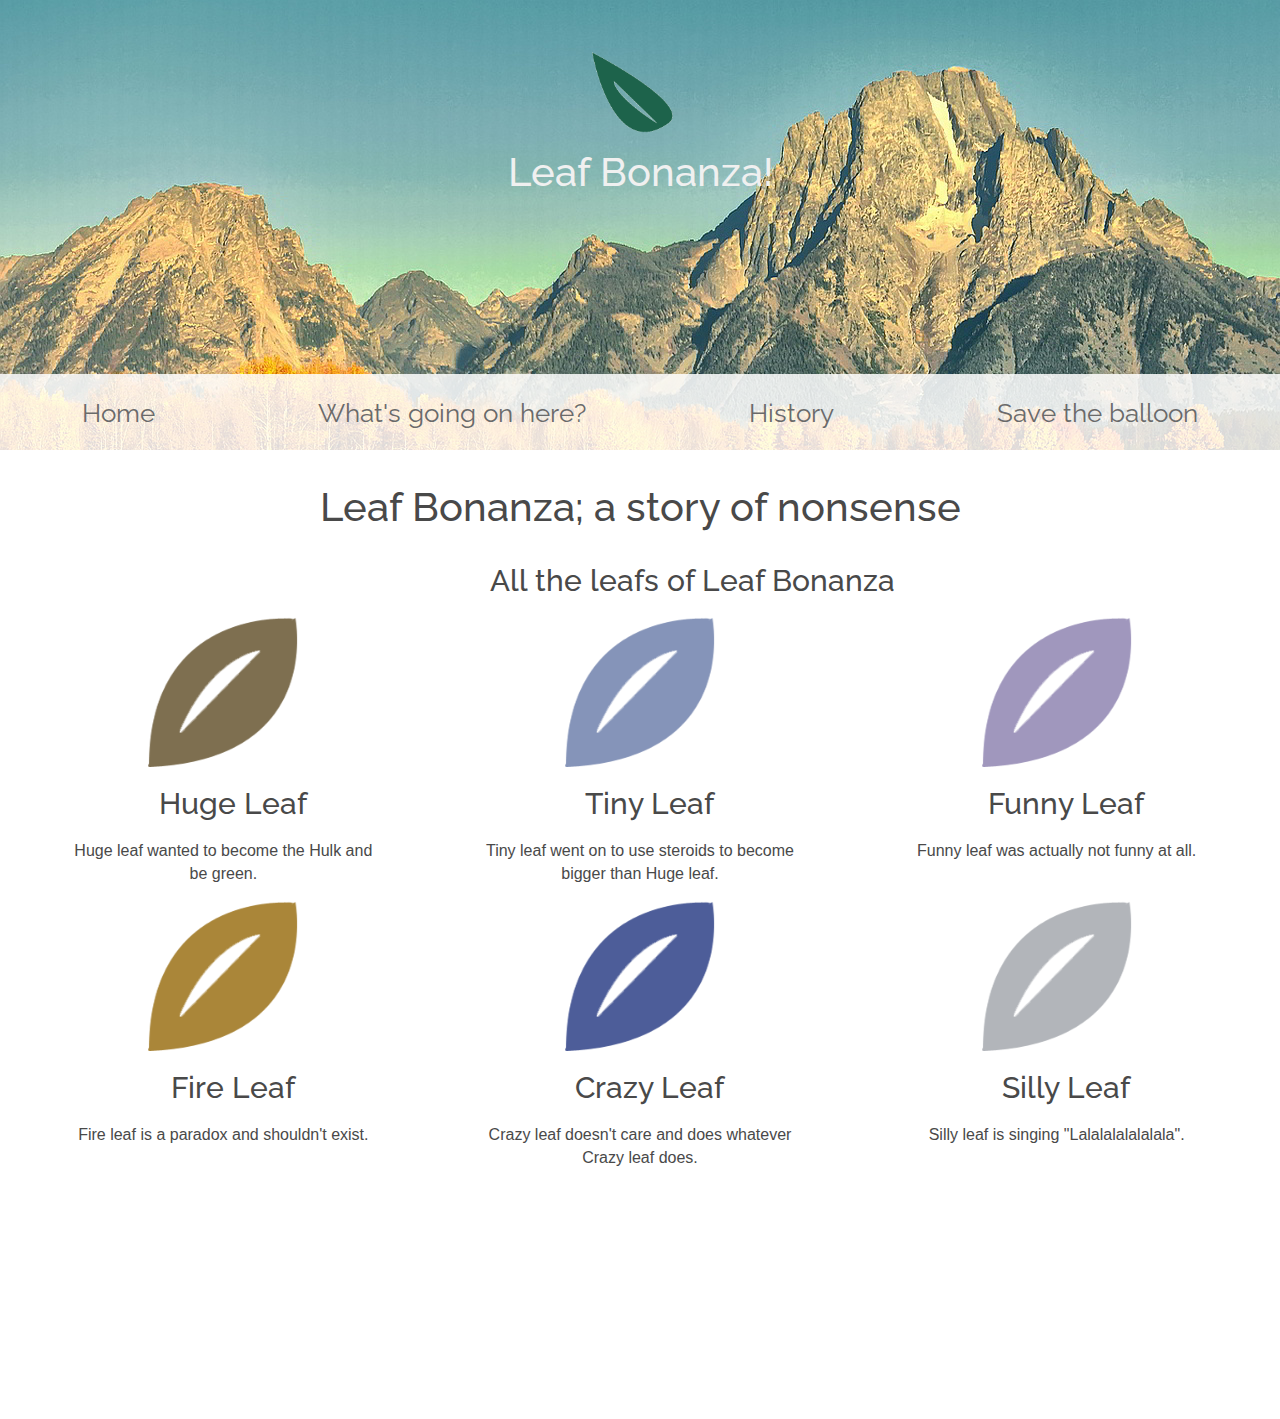
<file: index.html>
<!DOCTYPE html>
<html>

<head>
    <title>Leaf Bonanza!</title>
    <script type="text/javascript" src="https://ajax.googleapis.com/ajax/libs/jquery/3.1.1/jquery.min.js"></script>
    <link rel="stylesheet" href="https://cdnjs.cloudflare.com/ajax/libs/font-awesome/4.7.0/css/font-awesome.min.css">
    <link href="https://fonts.googleapis.com/css?family=Raleway" rel="stylesheet">
    <link rel="stylesheet" href="https://maxcdn.bootstrapcdn.com/bootstrap/3.3.7/css/bootstrap.min.css"
          integrity="sha384-BVYiiSIFeK1dGmJRAkycuHAHRg32OmUcww7on3RYdg4Va+PmSTsz/K68vbdEjh4u" crossorigin="anonymous">
    <link rel="stylesheet" type="text/css" href="main.css"/>
    <script src="script.js"></script>
</head>

<body>

<header id="header"> <!-- Here comes the banner and the mainmenu -->

    <div id="leaf-header">
        <a href="index.html">
            <div id="logo" class="element-animation"></div>
        </a>

        <div><h1>Leaf Bonanza!</h1></div>

        <!-- this is the menu -->
        <ul class="navigation">
            <li><a href="index.html">Home</a></li>
            <li><a href="what.html">What's going on here?</a></li>
            <li><a href="history.html">History</a>
            <li><a href="gamepage.html">Save the balloon</a>
                <!--                <ul>
                                    <li class="menublock object move-down"><a href="#">Ancient History</a>
                                       <!-- <ul>
                                            <li>Stone Age</li>
                                            <li>Ice Age</li>
                                        </ul>
                                    </li>
                                    <li class="menublock object move-down"><a href="#">Future History</a>
                                        <!--<ul>
                                            <li>Nothing here</li>
                                            <li>No spoilers!</li>
                                        </ul>
                                    </li>
                                </ul> -->
            </li>
        </ul>
    </div>
</header>

<div class="container-fluid" id="maincontent">

    <h1>Leaf Bonanza; a story of nonsense</h1>

    <h2 class="text-center">All the leafs of Leaf Bonanza</h2>

    <div class="col-xs-12 col-sm-6 col-md-4 col-lg-4">
        <div class="center-block" id="leaf1"></div>
        <h2 class="text-center">Huge Leaf</h2>
        <p class="text-center text justify">Huge leaf wanted to become the Hulk and be green.</p>
    </div>

    <div class="col-xs-12 col-sm-6 col-md-4 col-lg-4">
        <div class="center-block" id="leaf4"></div>
        <h2 class="text-center">Tiny Leaf</h2>
        <p class="text-center text justify">Tiny leaf went on to use steroids to become bigger than Huge leaf.</p>
    </div>

    <div class="col-xs-12 col-sm-6 col-md-4 col-lg-4">
        <div class="center-block" id="leaf3"></div>
        <h2 class="text-center">Funny Leaf</h2>
        <p class="text-center text justify">Funny leaf was actually not funny at all.</p>
    </div>

    <div class="clearfix visible-md-block visible-lg-block"></div>

    <div class="col-xs-12 col-sm-6 col-md-4 col-lg-4">
        <div class="center-block" id="leaf2"></div>
        <h2 class="text-center">Fire Leaf</h2>
        <p class="text-center text justify">Fire leaf is a paradox and shouldn't exist.</p>
    </div>

    <div class="col-xs-12 col-sm-6 col-md-4 col-lg-4">
        <div class="center-block" id="leaf6"></div>
        <h2 class="text-center">Crazy Leaf</h2>
        <p class="text-center text justify">Crazy leaf doesn't care and does whatever Crazy leaf does.</p>
    </div>

    <div class="col-xs-12 col-sm-6 col-md-4 col-lg-4">
        <div class="center-block" id="leaf5"></div>
        <h2 class="text-center">Silly Leaf</h2>
        <p class="text-center text justify">Silly leaf is singing "Lalalalalalalala".</p>
    </div>


</div> <!-- end main content div -->

<div id="footer" class="row">
    <div class="about_text col-xs-9 col-xs-offset-1 col-sm-4 col-sm-offset-0 col-md-offset-0 col-md-4 col-lg-offset-0">
        <h4>About us</h4>
        <p>About us palooza bladiebla. More text and letters go here. About the Leaf Bonanza! project. Come say "Hi!" at
            our office or get in touch through Social media.</p>
    </div> <!-- end About_text -->

    <div class="contact_map col-xs-8 col-xs-offset-0 col-sm-4 col-sm-offset-0 col-md-4 col-lg-offset-0">
        <h4>Our location on the map</h4>
        <div class="map_box">
            <iframe src="https://www.google.com/maps/embed?pb=!1m18!1m12!1m3!1d1030.4050243907873!2d5.113910999418115!3d52.10284576125705!2m3!1f0!2f0!3f0!3m2!1i1024!2i768!4f13.1!3m3!1m2!1s0x0%3A0x20f0452dad2c8d2f!2sArtificial+Industry+BV!5e0!3m2!1snl!2sus!4v1488805858746"
                    width="200" height="125" frameborder="0" style="border:0" allowfullscreen></iframe>
        </div>
    </div>
    <div class="row footer_links col-xs-8 col-xs-offset-0 col-sm-4 col-sm-offset-0 col-md-4 col-md-offset-0 col-lg-offset-0">
        <div class="row no_margin">
            <h4>Links</h4>
            <ul>
                <li><a href="index.html">Home</a></li>
                <li><a href="what.html">What's going on here?</a></li>
                <li><a href="history.html">History</a></li>
            </ul>
        </div>

        <div class="row no_margin">
            <ul class="social_buttons">
                <li><a href="https://facebook.com">
                    <i class="fa fa-facebook-square"></i>
                </a></li>
                <li><a href="https://linkedin.com">
                    <i class="fa fa-linkedin-square"></i>
                </a></li>
                <li><a href="https://twitter.com">
                    <i class="fa fa-twitter-square"></i>
                </a></li>
                <li><a href="https://instagram.com">
                    <i class="fa fa-instagram"></i>
                </a></li>
                <li><a href="https://pinterest.com">
                    <i class="fa fa-pinterest-square"></i>
                </a></li>
            </ul>
        </div>
    </div>
</div> <!-- end footer -->
<script src="https://maxcdn.bootstrapcdn.com/bootstrap/3.3.7/js/bootstrap.min.js"
        integrity="sha384-Tc5IQib027qvyjSMfHjOMaLkfuWVxZxUPnCJA7l2mCWNIpG9mGCD8wGNIcPD7Txa"
        crossorigin="anonymous"></script>
</body>
</html>
</file>
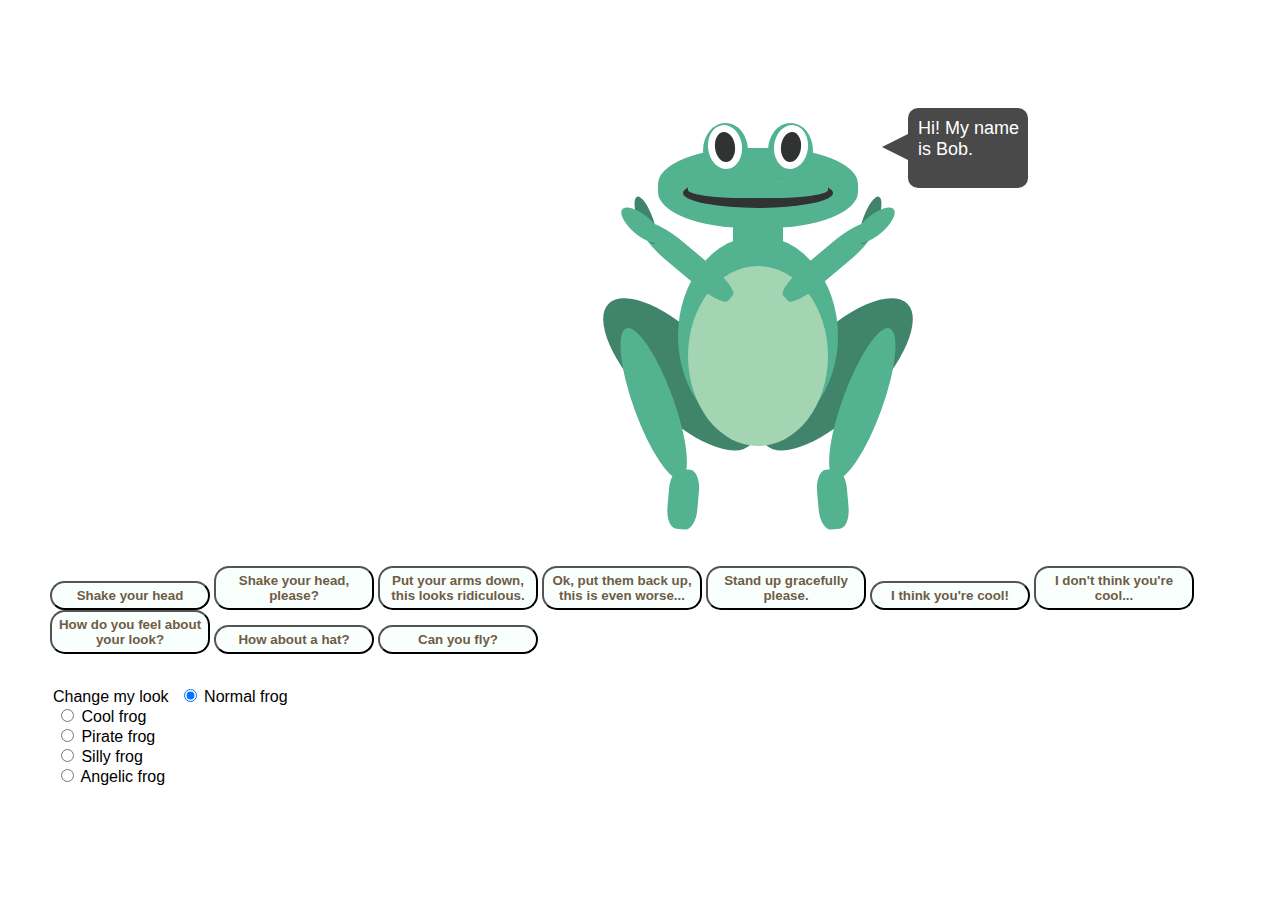
<file: frog.html>
<!DOCTYPE html>
<html lang="en">
<head>
    <meta charset="UTF-8">
    <title>Frog</title>
    <script type="text/javascript" src="https://ajax.googleapis.com/ajax/libs/jquery/3.1.1/jquery.min.js"></script>

    <link rel="stylesheet" type="text/css" href="frog.css"/>
    <link rel="stylesheet" type="text/css" href="animate.css"/>
</head>
<body>


<div class="maincontent">

    <!--Frog build below-->

    <div class="frog">
        <div class="wingspan wingspan-right">
            <div class="feather" data-id="0"></div>
        </div>
        <div class="wingspan-left flipY">
            <div class="featherleft flipY" data-id="0"></div>
        </div>
        <div id="halo" class="halo">
            <div class="halo-inside"></div>
        </div>
        <div class="tophattop">
            <div class="tophatbottom"></div>
        </div>
        <div id="head" class="frogface">
            <div class="sunglasses"></div>
            <div class="eye one">
                <div id= pupilOne class="pupil one ">
                    <div id="tearOne" class="tear"></div>
                </div>
            </div>
            <div class="eye two">
                <div id= pupilTwo class="pupil two">
                    <div id="tearTwo" class="tear"></div>
                </div>
            </div>
            <div class="frogmouth">
                <div id="mouth" class="froglip">
                    <div id="tongue" class=""></div>
                </div>
            </div>
        </div>

        <div class="frogbody body">
            <div class="frogneck"></div>
            <div class="frogtorso">
                <div class="frogbelly"></div>
            </div>

            <div id="froglegOne" class="frogleg one"></div>

            <div id="invisiFroglegOne" class="invisible one">
                <div id="froglegLowOne" class="frogleglow one">
                    <div id="leftFoot" class="frogfoot one"></div>
                </div>
            </div>

            <div id="froglegTwo" class="frogleg two"></div>

            <div id="invisiFroglegTwo" class="invisible two">
                <div id="froglegLowTwo" class="frogleglow two">
                    <div id="rightFoot" class="frogfoot two"></div>
                </div>
            </div>

            <div id="frogarmOne" class="frogarm one">
                <div class="froghand one"></div>
                <div class="froghand oneb"></div>
            </div>
            <div id="frogarmTwo" class="frogarm two">
                <div class="froghand two"></div>
                <div class="froghand twob"></div>
            </div>
        </div>
    </div>

</div>

<!-- Frog controls below-->

<div id="controls">
    <ul class="buttons">
        <li>
            <button id="no" class="buttoncontrol">Shake your head</button>
        </li>
        <li>
            <button id="shakeplease" class="buttoncontrol">Shake your head, please?</button>
        </li>
        <li>
            <button id="armsdown" class="buttoncontrol">Put your arms down, this looks ridiculous.</button>
        </li>
        <li>
            <button id="armsup" class="buttoncontrol">Ok, put them back up, this is even worse...</button>
        </li>
        <li>
            <button id="standUp" class="buttoncontrol">Stand up gracefully please.</button>
        </li>
        <li>
            <button id="cheer" class="buttoncontrol">I think you're cool!</button>
        </li>
        <li>
            <button id="notcool" class="buttoncontrol">I don't think you're cool...</button>
        </li>
        <li>
            <button id="opinion" class="buttoncontrol">How do you feel about your look?</button>
        </li>
        <li>
            <button id="hat" class="buttoncontrol">How about a hat?</button>
        </li>
        <li>
            <button id="fly" class="buttoncontrol">Can you fly?</button>
        </li>
    </ul>

    <ul id="look">
        <li class="lookcontrol">Change my look</li>
        <li class="lookcontrol">
            <input id="normal" class="lookcontrol" checked type="radio" name="look" value="normal"> Normal frog <br>
        </li>
        <li class="lookcontrol">
            <input id="cool" class="lookcontrol" type="radio" name="look" value="cool"> Cool frog <br>
        </li>
        <li class="lookcontrol">
            <input id="pirate" class="lookcontrol" type="radio" name="look" value="pirate"> Pirate frog <br>
        </li>
        <li class="lookcontrol">
            <input id="silly" class="lookcontrol" type="radio" name="look" value="silly"> Silly frog <br>
        </li>
        <li class="lookcontrol">
            <input id="angel" class="lookcontrol" type="radio" name="look" value="angel"> Angelic frog <br>
        </li>
    </ul>
</div>


<!--Frog texts below-->

<div id=notext class="textbubble"><p>No!</p></div>
<div id="welcome" class="textbubble"><p>Hi! My name is Bob.</p></div>
<div id="opinionNormal" class="textbubble"><p>I'm quite happy, thank you.</p></div>
<div id="opinionCool" class="textbubble"><p>I feel good, tenenunu. I feeeel good.</p></div>
<div id="opinionPirate" class="textbubble"><p>Arrgg!</p></div>
<div id="opinionSilly" class="textbubble"><p>Ladieda!</p></div>
<div id="opinionAngel" class="textbubble"><p>I feel saintlike</p></div>

<script type="text/javascript" src="frogmove.js"></script>
</body>
</html>
</file>
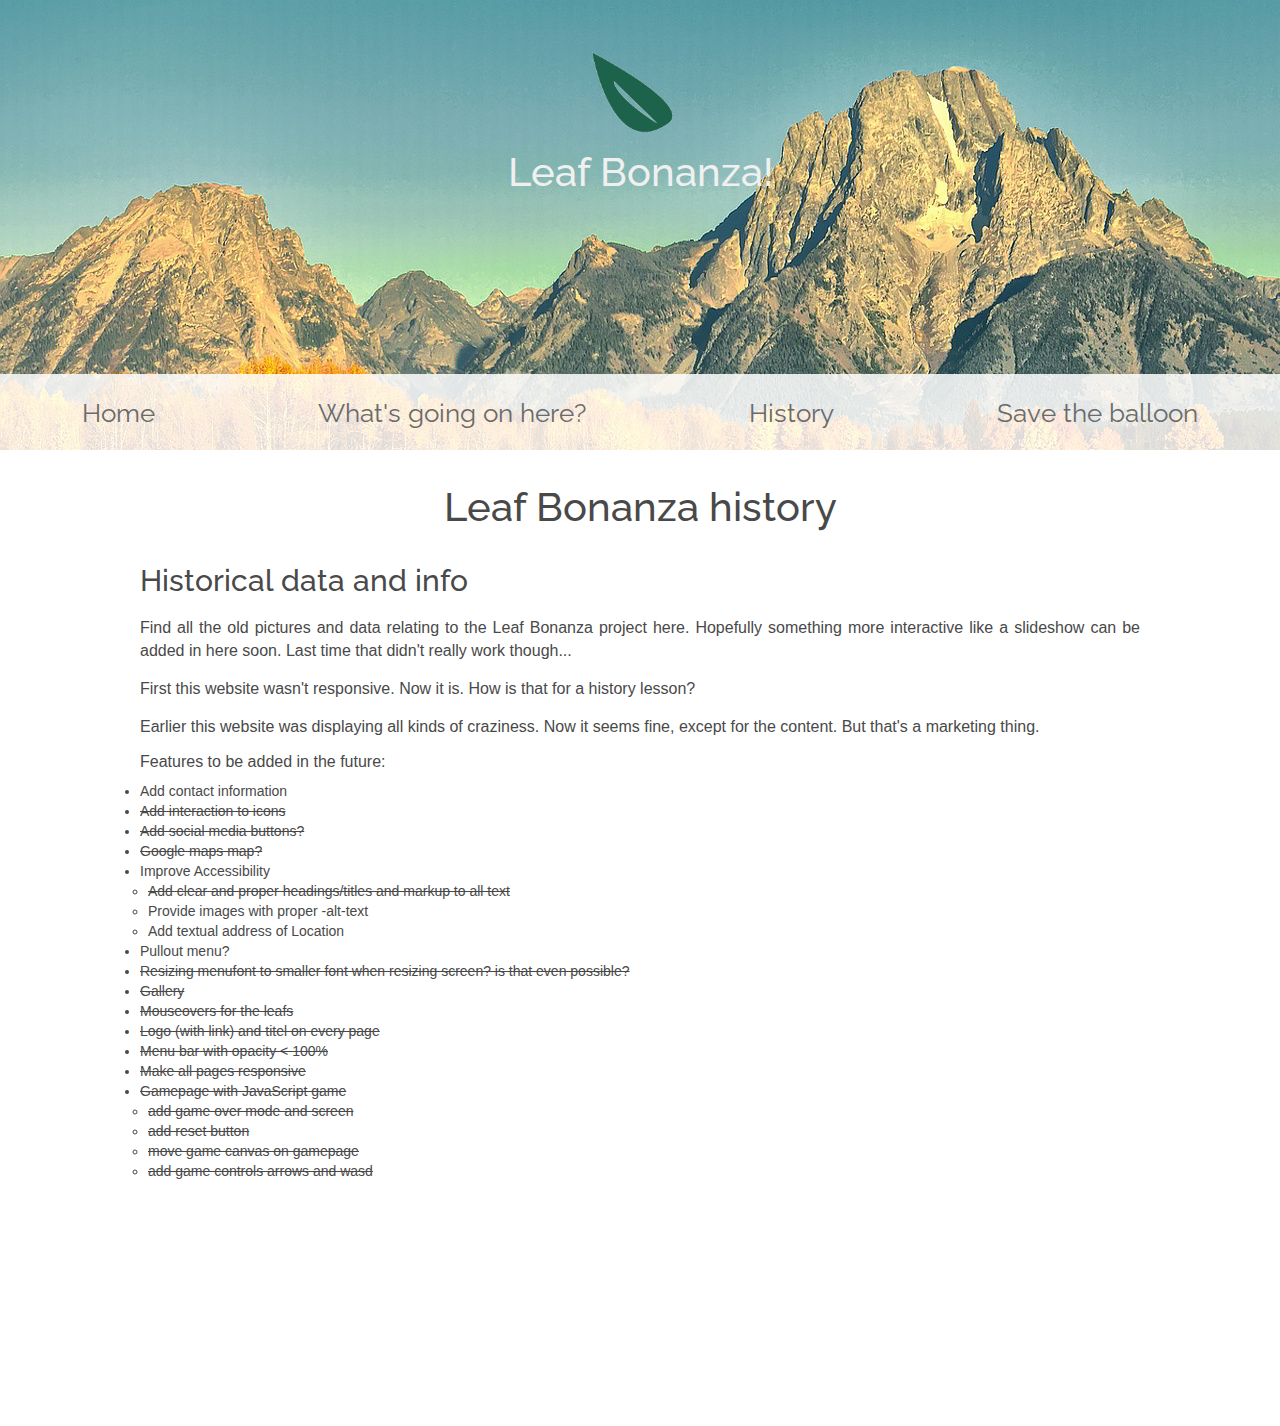
<file: history.html>
<!DOCTYPE html>
<html>

<head>
    <title>History of Leaf Bonanza!</title>
    <script type="text/javascript" src="https://ajax.googleapis.com/ajax/libs/jquery/3.1.1/jquery.min.js"></script>
    <link rel="stylesheet" href="https://cdnjs.cloudflare.com/ajax/libs/font-awesome/4.7.0/css/font-awesome.min.css">
    <link href="https://fonts.googleapis.com/css?family=Raleway" rel="stylesheet">
    <link rel="stylesheet" href="https://maxcdn.bootstrapcdn.com/bootstrap/3.3.7/css/bootstrap.min.css"
          integrity="sha384-BVYiiSIFeK1dGmJRAkycuHAHRg32OmUcww7on3RYdg4Va+PmSTsz/K68vbdEjh4u" crossorigin="anonymous">
    <link rel="stylesheet" type="text/css" href="main.css"/>
    <script src="script.js"></script>
</head>

<body>

<header id="header"> <!-- Here comes the banner and the menu -->

    <div id="leaf-header">
        <a href="index.html">
            <div id="logo"></div>
        </a>

        <div><h1>Leaf Bonanza!</h1></div>

        <!-- this is the menu -->
        <ul class="navigation">
            <li><a href="index.html">Home</a></li>
            <li><a href="what.html">What's going on here?</a></li>
            <li><a href="history.html">History</a></li>
            <li><a href="gamepage.html">Save the balloon</a>
        </ul>
    </div>
</header>

<div class="container-fluid" id="maincontent">

    <h1>Leaf Bonanza history</h1>

    <h2>Historical data and info</h2>

    <p>Find all the old pictures and data relating to the Leaf Bonanza project here. Hopefully something more
        interactive like a slideshow can be added in here soon. Last time that didn't really work though... </p>

    <p> First this website wasn't responsive. Now it is. How is that for a history lesson?</p>

    <p> Earlier this website was displaying all kinds of craziness. Now it seems fine, except for the content. But
        that's a marketing thing.</p>

    <h5>Features to be added in the future:</h5>
    <div class="feature_list">
        <ul>
            <li>Add contact information</li>
            <li><s>Add interaction to icons</s></li>
            <li><s>Add social media buttons?</s></li>
            <li><s>Google maps map?</s></li>
            <li>Improve Accessibility</li>
            <ul class="indent">
                <li><s>Add clear and proper headings/titles and markup to all text</s></li>
                <li>Provide images with proper -alt-text</li>
                <li>Add textual address of Location</li>
            </ul>
            <li>Pullout menu?</li>
            <li><s>Resizing menufont to smaller font when resizing screen? is that even possible?</s></li>
            <li><s>Gallery</s></li>
            <li><s>Mouseovers for the leafs</s></li>
            <li><s>Logo (with link) and titel on every page</s></li>
            <li><s>Menu bar with opacity < 100%</s></li>
            <li><s>Make all pages responsive</s></li>
            <li><s>Gamepage with JavaScript game</s></li>
            <ul class="indent">
                <li><s>add game over mode and screen</s></li>
                <li><s>add reset button</s></li>
                <li><s>move game canvas on gamepage</s></li>
                <li><s>add game controls arrows and wasd</s></li>
            </ul>
        </ul>
    </div>

    <div class="hexagon"></div>

</div> <!-- end main content div -->

<div id="footer" class="row">
    <div class="about_text col-xs-9 col-xs-offset-1 col-sm-4 col-sm-offset-0 col-md-offset-0 col-md-4 col-lg-offset-0">
        <h4>About us</h4>
        <p>About us palooza bladiebla. More text and letters go here. About the Leaf Bonanza! project. Come say "Hi!" at
            our office or get in touch through Social media.</p>
    </div> <!-- end About_text -->

    <div class="contact_map col-xs-8 col-xs-offset-0 col-sm-4 col-sm-offset-0 col-md-4 col-lg-offset-0">
        <h4>Our location on the map</h4>
        <div class="map_box">
            <iframe src="https://www.google.com/maps/embed?pb=!1m18!1m12!1m3!1d1030.4050243907873!2d5.113910999418115!3d52.10284576125705!2m3!1f0!2f0!3f0!3m2!1i1024!2i768!4f13.1!3m3!1m2!1s0x0%3A0x20f0452dad2c8d2f!2sArtificial+Industry+BV!5e0!3m2!1snl!2sus!4v1488805858746"
                    width="200" height="125" frameborder="0" style="border:0" allowfullscreen></iframe>
        </div>
    </div>
    <div class="row footer_links col-xs-8 col-xs-offset-0 col-sm-4 col-sm-offset-0 col-md-4 col-md-offset-0 col-lg-offset-0">
        <div class="row no_margin">
            <h4>Links</h4>
            <ul>
                <li><a href="index.html">Home</a></li>
                <li><a href="what.html">What's going on here?</a></li>
                <li><a href="history.html">History</a></li>
            </ul>
        </div>

        <div class="row no_margin">
            <ul class="social_buttons">
                <li><a href="https://facebook.com">
                    <i class="fa fa-facebook-square"></i>
                </a></li>
                <li><a href="https://linkedin.com">
                    <i class="fa fa-linkedin-square"></i>
                </a></li>
                <li><a href="https://twitter.com">
                    <i class="fa fa-twitter-square"></i>
                </a></li>
                <li><a href="https://instagram.com">
                    <i class="fa fa-instagram"></i>
                </a></li>
                <li><a href="https://pinterest.com">
                    <i class="fa fa-pinterest-square"></i>
                </a></li>
            </ul>
        </div>
    </div>
</div> <!-- end footer -->

</body>
</html>
</file>
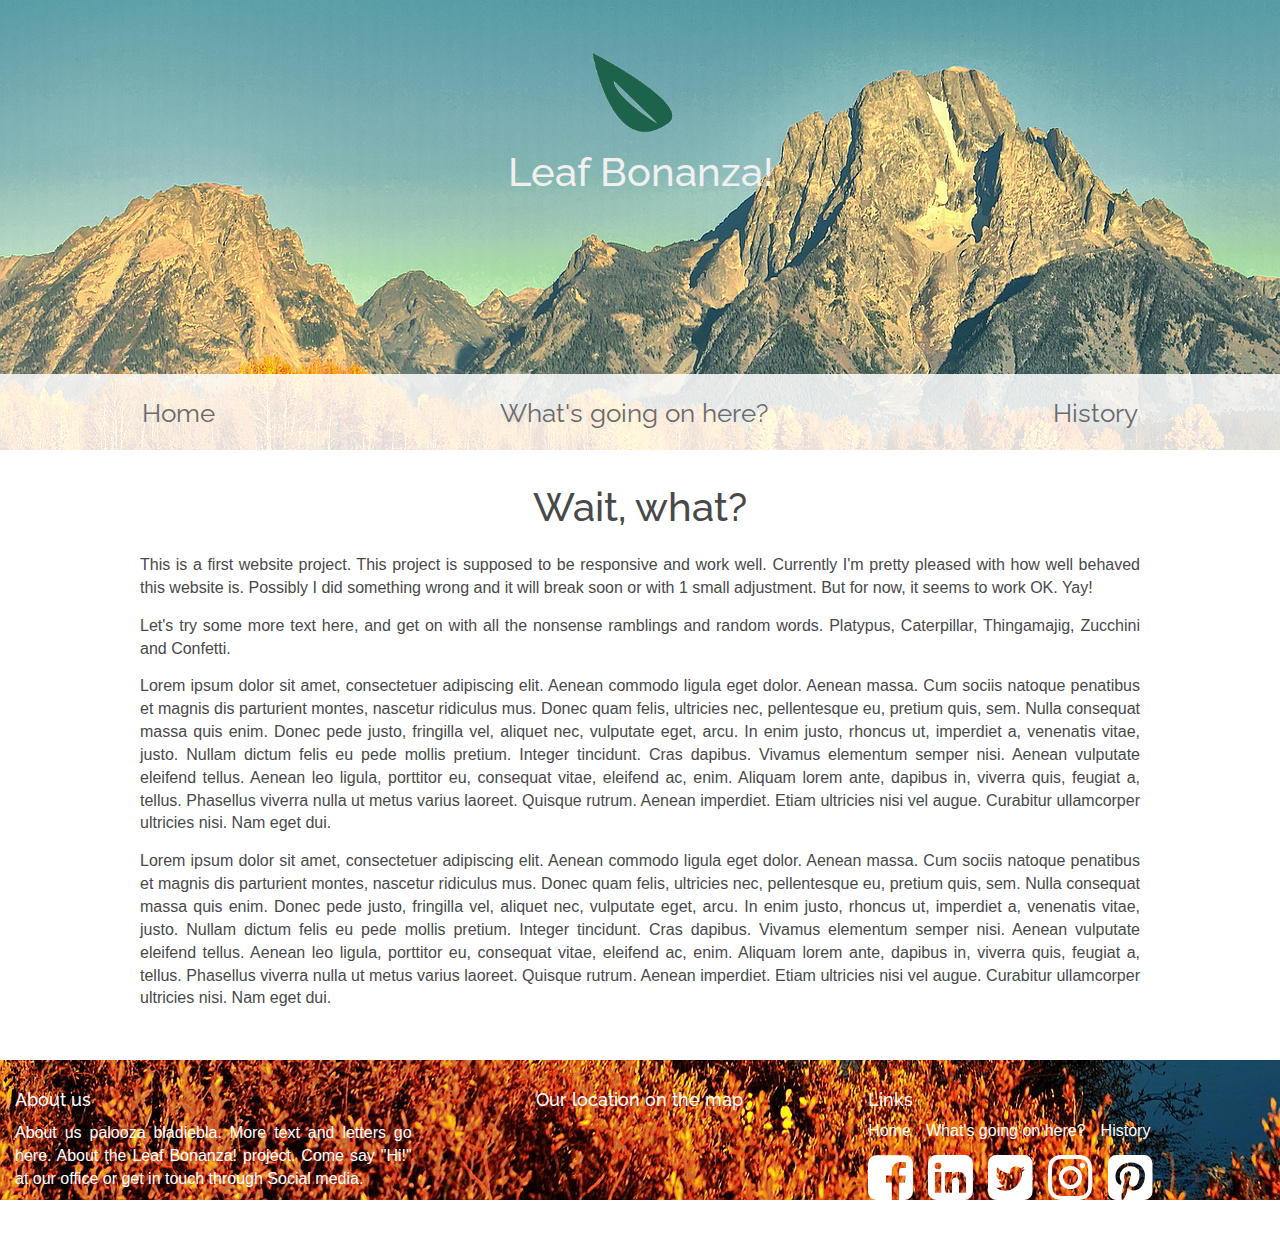
<file: What.html>
<!DOCTYPE html>
<html>

<head>
    <title>About Leaf Bonanza!</title>
    <script type="text/javascript" src="https://ajax.googleapis.com/ajax/libs/jquery/3.1.1/jquery.min.js"></script>
    <link rel="stylesheet" href="https://cdnjs.cloudflare.com/ajax/libs/font-awesome/4.7.0/css/font-awesome.min.css">
    <link href="https://fonts.googleapis.com/css?family=Raleway" rel="stylesheet">
    <link rel="stylesheet" href="https://maxcdn.bootstrapcdn.com/bootstrap/3.3.7/css/bootstrap.min.css"
          integrity="sha384-BVYiiSIFeK1dGmJRAkycuHAHRg32OmUcww7on3RYdg4Va+PmSTsz/K68vbdEjh4u" crossorigin="anonymous">
    <link rel="stylesheet" type="text/css" href="main.css"/>
    <script src="script.js"></script>
</head>

<body>

<header id="header"> <!-- Here comes the banner and the menu -->

    <div id="leaf-header">
        <a href="index.html">
            <div id="logo"></div>
        </a>

        <div><h1>Leaf Bonanza!</h1></div>

        <!-- this is the menu -->
        <ul class="navigation">
            <li><a href="index.html">Home</a></li>
            <li><a href="What.html">What's going on here?</a></li>
            <li><a href="history.html">History</a></li>
        </ul>
    </div>
</header>

<div class="container-fluid" id="maincontent">

    <h1>Wait, what?</h1>

    <!--<h2>What's going on here?</h2>-->

    <p> This is a first website project. This project is supposed to be responsive and work well. Currently I'm pretty
        pleased with how well behaved this website is. Possibly I did something wrong and it will break soon or with 1
        small adjustment. But for now, it seems to work OK. Yay!</p>

    <p>Let's try some more text here, and get on with all the nonsense ramblings and random words. Platypus,
        Caterpillar, Thingamajig, Zucchini and Confetti.</p>
    <section>
        <p> Lorem ipsum dolor sit amet, consectetuer adipiscing elit. Aenean commodo ligula eget dolor. Aenean massa.
            Cum
            sociis natoque penatibus et magnis dis parturient montes, nascetur ridiculus mus. Donec quam felis,
            ultricies
            nec, pellentesque eu, pretium quis, sem. Nulla consequat massa quis enim. Donec pede justo, fringilla vel,
            aliquet nec, vulputate eget, arcu. In enim justo, rhoncus ut, imperdiet a, venenatis vitae, justo. Nullam
            dictum
            felis eu pede mollis pretium. Integer tincidunt. Cras dapibus. Vivamus elementum semper nisi. Aenean
            vulputate
            eleifend tellus. Aenean leo ligula, porttitor eu, consequat vitae, eleifend ac, enim. Aliquam lorem ante,
            dapibus in, viverra quis, feugiat a, tellus. Phasellus viverra nulla ut metus varius laoreet. Quisque
            rutrum.
            Aenean imperdiet. Etiam ultricies nisi vel augue. Curabitur ullamcorper ultricies nisi. Nam eget dui. </p>

        <p>Lorem ipsum dolor sit amet, consectetuer adipiscing elit. Aenean commodo ligula eget dolor. Aenean massa. Cum
            sociis natoque penatibus et magnis dis parturient montes, nascetur ridiculus mus. Donec quam felis,
            ultricies
            nec, pellentesque eu, pretium quis, sem. Nulla consequat massa quis enim. Donec pede justo, fringilla vel,
            aliquet nec, vulputate eget, arcu. In enim justo, rhoncus ut, imperdiet a, venenatis vitae, justo. Nullam
            dictum
            felis eu pede mollis pretium. Integer tincidunt. Cras dapibus. Vivamus elementum semper nisi. Aenean
            vulputate
            eleifend tellus. Aenean leo ligula, porttitor eu, consequat vitae, eleifend ac, enim. Aliquam lorem ante,
            dapibus in, viverra quis, feugiat a, tellus. Phasellus viverra nulla ut metus varius laoreet. Quisque
            rutrum.
            Aenean imperdiet. Etiam ultricies nisi vel augue. Curabitur ullamcorper ultricies nisi. Nam eget dui.</p>
    </section>

</div> <!-- end main content div -->

<div id="footer" class="row">
    <div class="about_text col-xs-9 col-xs-offset-1 col-sm-4 col-sm-offset-0 col-md-offset-0 col-md-4 col-lg-offset-0">
        <h4>About us</h4>
        <p>About us palooza bladiebla. More text and letters go here. About the Leaf Bonanza! project. Come say "Hi!" at
            our office or get in touch through Social media.</p>
    </div> <!-- end About_text -->

    <div class="contact_map col-xs-8 col-xs-offset-0 col-sm-4 col-sm-offset-0 col-md-4 col-lg-offset-0">
        <h4>Our location on the map</h4>
        <div class="map_box">
            <iframe src="https://www.google.com/maps/embed?pb=!1m18!1m12!1m3!1d1030.4050243907873!2d5.113910999418115!3d52.10284576125705!2m3!1f0!2f0!3f0!3m2!1i1024!2i768!4f13.1!3m3!1m2!1s0x0%3A0x20f0452dad2c8d2f!2sArtificial+Industry+BV!5e0!3m2!1snl!2sus!4v1488805858746"
                    width="200" height="125" frameborder="0" style="border:0" allowfullscreen></iframe>
        </div>
    </div>
    <div class="row footer_links col-xs-8 col-xs-offset-0 col-sm-4 col-sm-offset-0 col-md-4 col-md-offset-0 col-lg-offset-0">
        <div class="row no_margin">
            <h4>Links</h4>
            <ul>
                <li><a href="index.html">Home</a></li>
                <li><a href="What.html">What's going on here?</a></li>
                <li><a href="history.html">History</a></li>
            </ul>
        </div>

        <div class="row no_margin">
            <ul class="social_buttons">
                <li><a href="https://facebook.com">
                    <i class="fa fa-facebook-square"></i>
                </a></li>
                <li><a href="https://linkedin.com">
                    <i class="fa fa-linkedin-square"></i>
                </a></li>
                <li><a href="https://twitter.com">
                    <i class="fa fa-twitter-square"></i>
                </a></li>
                <li><a href="https://instagram.com">
                    <i class="fa fa-instagram"></i>
                </a></li>
                <li><a href="https://pinterest.com">
                    <i class="fa fa-pinterest-square"></i>
                </a></li>
            </ul>
        </div>
    </div>
</div> <!-- end footer -->

</body>
</html>
</file>
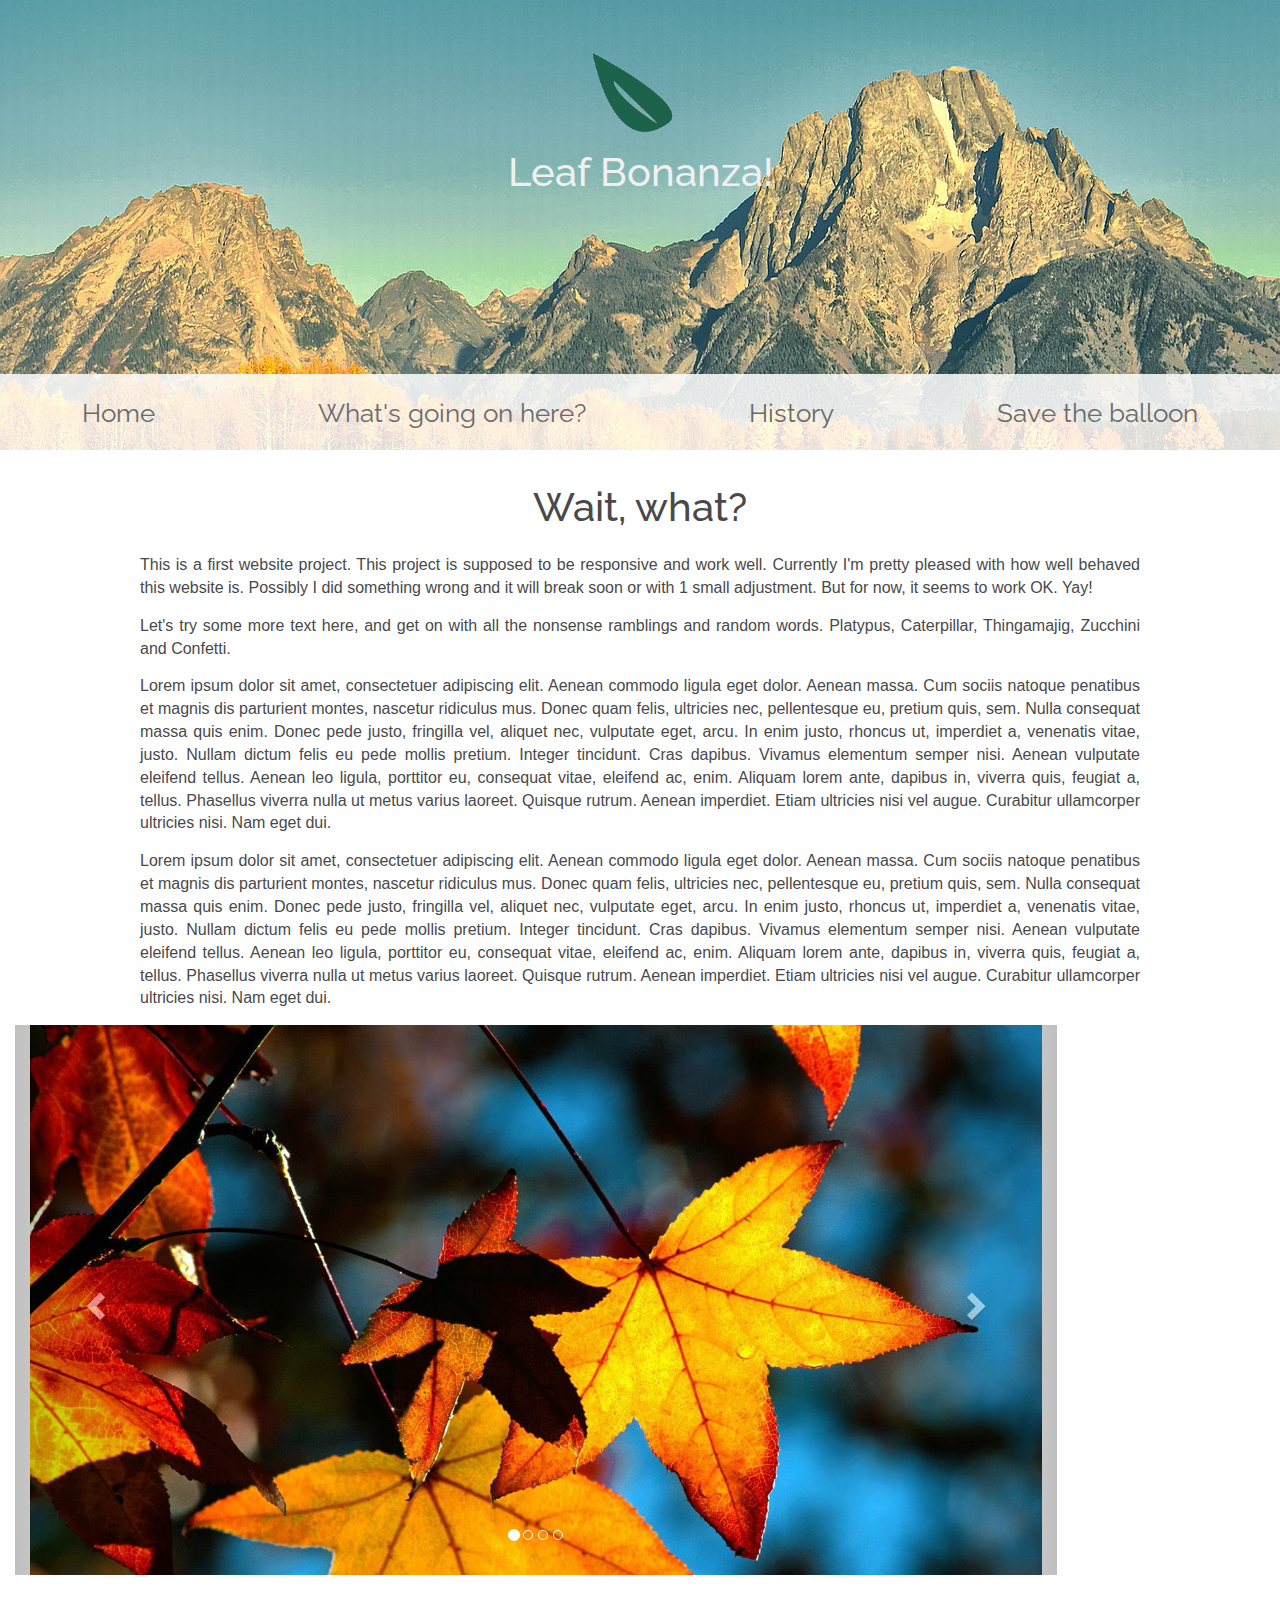
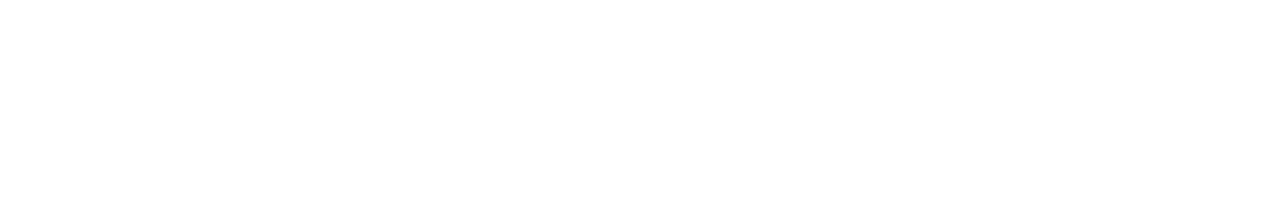
<file: what.html>
<!DOCTYPE html>
<html>

<head>
    <title>About Leaf Bonanza!</title>
    <script type="text/javascript" src="https://ajax.googleapis.com/ajax/libs/jquery/3.1.1/jquery.min.js"></script>
    <link rel="stylesheet" href="https://cdnjs.cloudflare.com/ajax/libs/font-awesome/4.7.0/css/font-awesome.min.css">
    <link href="https://fonts.googleapis.com/css?family=Raleway" rel="stylesheet">
    <link rel="stylesheet" href="https://maxcdn.bootstrapcdn.com/bootstrap/3.3.7/css/bootstrap.min.css"
          integrity="sha384-BVYiiSIFeK1dGmJRAkycuHAHRg32OmUcww7on3RYdg4Va+PmSTsz/K68vbdEjh4u" crossorigin="anonymous">
    <link rel="stylesheet" type="text/css" href="main.css"/>
    <script src="script.js"></script>
</head>

<body>

<header id="header"> <!-- Here comes the banner and the menu -->

    <div id="leaf-header">
        <a href="index.html">
            <div id="logo"></div>
        </a>

        <div><h1>Leaf Bonanza!</h1></div>

        <!-- this is the menu -->
        <ul class="navigation">
            <li><a href="index.html">Home</a></li>
            <li><a href="what.html">What's going on here?</a></li>
            <li><a href="history.html">History</a></li>
            <li><a href="gamepage.html">Save the balloon</a>
        </ul>
    </div>
</header>

<div class="container-fluid" id="maincontent">

    <h1>Wait, what?</h1>

    <!--<h2>What's going on here?</h2>-->

    <p> This is a first website project. This project is supposed to be responsive and work well. Currently I'm pretty
        pleased with how well behaved this website is. Possibly I did something wrong and it will break soon or with 1
        small adjustment. But for now, it seems to work OK. Yay!</p>

    <p>Let's try some more text here, and get on with all the nonsense ramblings and random words. Platypus,
        Caterpillar, Thingamajig, Zucchini and Confetti.</p>
    <section>
        <p> Lorem ipsum dolor sit amet, consectetuer adipiscing elit. Aenean commodo ligula eget dolor. Aenean massa.
            Cum
            sociis natoque penatibus et magnis dis parturient montes, nascetur ridiculus mus. Donec quam felis,
            ultricies
            nec, pellentesque eu, pretium quis, sem. Nulla consequat massa quis enim. Donec pede justo, fringilla vel,
            aliquet nec, vulputate eget, arcu. In enim justo, rhoncus ut, imperdiet a, venenatis vitae, justo. Nullam
            dictum
            felis eu pede mollis pretium. Integer tincidunt. Cras dapibus. Vivamus elementum semper nisi. Aenean
            vulputate
            eleifend tellus. Aenean leo ligula, porttitor eu, consequat vitae, eleifend ac, enim. Aliquam lorem ante,
            dapibus in, viverra quis, feugiat a, tellus. Phasellus viverra nulla ut metus varius laoreet. Quisque
            rutrum.
            Aenean imperdiet. Etiam ultricies nisi vel augue. Curabitur ullamcorper ultricies nisi. Nam eget dui. </p>

        <p>Lorem ipsum dolor sit amet, consectetuer adipiscing elit. Aenean commodo ligula eget dolor. Aenean massa. Cum
            sociis natoque penatibus et magnis dis parturient montes, nascetur ridiculus mus. Donec quam felis,
            ultricies
            nec, pellentesque eu, pretium quis, sem. Nulla consequat massa quis enim. Donec pede justo, fringilla vel,
            aliquet nec, vulputate eget, arcu. In enim justo, rhoncus ut, imperdiet a, venenatis vitae, justo. Nullam
            dictum
            felis eu pede mollis pretium. Integer tincidunt. Cras dapibus. Vivamus elementum semper nisi. Aenean
            vulputate
            eleifend tellus. Aenean leo ligula, porttitor eu, consequat vitae, eleifend ac, enim. Aliquam lorem ante,
            dapibus in, viverra quis, feugiat a, tellus. Phasellus viverra nulla ut metus varius laoreet. Quisque
            rutrum.
            Aenean imperdiet. Etiam ultricies nisi vel augue. Curabitur ullamcorper ultricies nisi. Nam eget dui.</p>
    </section>
    <div id="myCarousel" class="carousel slide col-md-10" data-ride="carousel">
        <!-- Indicators -->
        <ol class="carousel-indicators">
            <li data-target="#myCarousel" data-slide-to="0" class="active"></li>
            <li data-target="#myCarousel" data-slide-to="1"></li>
            <li data-target="#myCarousel" data-slide-to="2"></li>
            <li data-target="#myCarousel" data-slide-to="3"></li>
        </ol>

        <!-- Wrapper for slides -->
        <div class="carousel-inner" role="listbox">
            <div class="item active">
                <img src="imgs/autumn-leafs-2.jpg" alt="Autumn">
            </div>

            <div class="item">
                <img src="imgs/autumn-leafs-3.jpg" alt="Also Autumn">
            </div>

            <div class="item">
                <img src="imgs/autumn-leafs-4.jpg" alt="Still Autumn">
            </div>

            <div class="item">
                <img src="imgs/autumn-leafs-5.jpg" alt="End of Autumn">
            </div>
        </div>

        <!-- Left and right controls -->
        <a class="left carousel-control" href="#myCarousel" role="button" data-slide="prev">
            <span class="glyphicon glyphicon-chevron-left" aria-hidden="true"></span>
            <span class="sr-only">Previous</span>
        </a>
        <a class="right carousel-control" href="#myCarousel" role="button" data-slide="next">
            <span class="glyphicon glyphicon-chevron-right" aria-hidden="true"></span>
            <span class="sr-only">Next</span>
        </a>
    </div>
</div> <!-- end main content div -->

<div id="footer" class="row">
    <div class="about_text col-xs-9 col-xs-offset-1 col-sm-4 col-sm-offset-0 col-md-offset-0 col-md-4 col-lg-offset-0">
        <h4>About us</h4>
        <p>About us palooza bladiebla. More text and letters go here. About the Leaf Bonanza! project. Come say "Hi!" at
            our office or get in touch through Social media.</p>
    </div> <!-- end About_text -->

    <div class="contact_map col-xs-8 col-xs-offset-0 col-sm-4 col-sm-offset-0 col-md-4 col-lg-offset-0">
        <h4>Our location on the map</h4>
        <div class="map_box">
            <iframe src="https://www.google.com/maps/embed?pb=!1m18!1m12!1m3!1d1030.4050243907873!2d5.113910999418115!3d52.10284576125705!2m3!1f0!2f0!3f0!3m2!1i1024!2i768!4f13.1!3m3!1m2!1s0x0%3A0x20f0452dad2c8d2f!2sArtificial+Industry+BV!5e0!3m2!1snl!2sus!4v1488805858746"
                    width="200" height="125" frameborder="0" style="border:0" allowfullscreen></iframe>
        </div>
    </div>
    <div class="row footer_links col-xs-8 col-xs-offset-0 col-sm-4 col-sm-offset-0 col-md-4 col-md-offset-0 col-lg-offset-0">
        <div class="row no_margin">
            <h4>Links</h4>
            <ul>
                <li><a href="index.html">Home</a></li>
                <li><a href="what.html">What's going on here?</a></li>
                <li><a href="history.html">History</a></li>
            </ul>
        </div>

        <div class="row no_margin">
            <ul class="social_buttons">
                <li><a href="https://facebook.com">
                    <i class="fa fa-facebook-square"></i>
                </a></li>
                <li><a href="https://linkedin.com">
                    <i class="fa fa-linkedin-square"></i>
                </a></li>
                <li><a href="https://twitter.com">
                    <i class="fa fa-twitter-square"></i>
                </a></li>
                <li><a href="https://instagram.com">
                    <i class="fa fa-instagram"></i>
                </a></li>
                <li><a href="https://pinterest.com">
                    <i class="fa fa-pinterest-square"></i>
                </a></li>
            </ul>
        </div>
    </div>
</div> <!-- end footer -->
<script src="https://maxcdn.bootstrapcdn.com/bootstrap/3.3.7/js/bootstrap.min.js"
        integrity="sha384-Tc5IQib027qvyjSMfHjOMaLkfuWVxZxUPnCJA7l2mCWNIpG9mGCD8wGNIcPD7Txa"
        crossorigin="anonymous"></script>
</body>
</html>
</file>
<file: main.css>
* {
    padding: 0;
    margin: 0;
    /*    border: 1px solid; */
}

#leaf-header {
    width: 100%;
    height: 450px;
    font-family: "Raleway", sans-serif;
    background: url("imgs/autumn-leafs-5.jpg") repeat-x;
    background-attachment: fixed;
    padding-top: 50px;
}

#header #logo {
    background: url("imgs/leaf.gif") no-repeat;
    background-size: 85px 85px;
    width: 100px;
    height: 100px;
    display: block;
    position: relative;
    margin: 0 auto;
}

#header h1 {
    padding-top: 0px;
    margin: 0px;
    color: #f0f0f0;
}

.navigation {
    /*    display: inline-flex; */
    display: flex;
    margin-top: 165px;
    width: 100%;
    height: 20%;
    text-decoration: none;
    background-color: rgba(255, 255, 255, 0.85);
}

/*.navigation_on {*/
/*background-color: rgba(255, 255, 255, 0.95);*/
/*}*/

.navigation .navigation_on a {
    color: #7a654c;
    font-weight: 600;

}

.navigation li a {
    text-decoration: none;
    color: #6a6a6a;
}

.navigation li {
    float: left;
    list-style: none;
    text-decoration: none;
    margin: auto;
    padding-top: 6px;
    padding-right: 20px;
    padding-left: 20px;
    padding-bottom: 6px;
    font-family: "Raleway", sans-serif;
    /*    font-size: 26px; */
    /*    font-size: 2.1vw; */
    color: #ffffff;
}

@media screen and (min-width: 570px) {
    .navigation li {
        font-size: 26px;
    }
}

@media screen and (max-width: 569px) {
    .navigation li {
        font-size: 18px;
    }
}

@media screen and (max-width: 250px) {
    .navigation li {
        font-size: 2.1vw;
    }
}

/*.navigation li a:hover {*/
/*color: #5771b8;*/
/*text-decoration: none;*/
/*}*/

#maincontent {
    background: #fff;
    margin-bottom: 35px;
}

body {
    font-family: helvetica, sans-serif;
    font-size: 1rem;
    color: #494949;
    text-align: justify;
    font-style: normal;
}

h1 {
    padding: 15px;
    font-family: "Raleway", serif;
    font-size: 4rem;
    text-align: center;
    color: #494949;
    /*    text-shadow: 2px 2px 3px grey; */
}

h2 {
    margin: 20px;
    font-size: 30px;
    font-family: "Raleway", sans-serif;
    text-align: justify;
    margin-left: 10%;
}

#footer h4 {
    margin-bottom: 10px;
    font-size: 18px;
    font-family: "Raleway", sans-serif;
    color: white;
}

h4 {
    margin: 0px;
    font-size: 18px;
    font-family: "Raleway", sans-serif;
    color: mediumaquamarine;
}

h5 {
    margin-left: 10%;
    font-size: 16px;
}

h6 {
    color: white;
}

#footer p {
    margin: 0px;
    padding: 2px 0px;
    text-align: justify;
}

p {
    font-size: 16px;
    margin: 0 10% 15px;
}

img {
    /* border-radius: 20%; */
}

#leaf1 {
    background: url("imgs/leaf1.gif") no-repeat;
    background-size: 150px 150px;
    width: 150px;
    height: 150px;
}

#leaf1:hover {
    background: url("imgs/leaf1H.gif") no-repeat;
    background-size: 150px 150px;
    width: 150px;
    height: 150px;
}

#leaf2 {
    background: url("imgs/leaf2.gif") no-repeat;
    background-size: 150px 150px;
    width: 150px;
    height: 150px;
}

#leaf2:hover {
    background: white;
    background-size: 150px 150px;
    width: 150px;
    height: 150px;
}

#leaf3 {
    background: url("imgs/leaf3.gif") no-repeat;
    background-size: 150px 150px;
    width: 150px;
    height: 150px;
}

#leaf3:hover {
    background: url("imgs/leaf3H.gif") no-repeat;
    background-size: 150px 150px;
    width: 150px;
    height: 150px;
}

#leaf4 {
    background: url("imgs/leaf4.gif") no-repeat;
    background-size: 150px 150px;
    width: 150px;
    height: 150px;
}

#leaf4:hover {
    background: url("imgs/leaf4H.gif") no-repeat;
    background-size: 160px 160px;
    width: 160px;
    height: 160px;
}

#leaf5 {
    background: url("imgs/leaf5.gif") no-repeat;
    background-size: 150px 150px;
    width: 150px;
    height: 150px;
}

#leaf5:hover {
    background: url("imgs/leaf5H.gif") no-repeat;
    background-size: 150px 150px;
    width: 150px;
    height: 150px;
}

#leaf6 {
    background: url("imgs/leaf6.gif") no-repeat;
    background-size: 150px 150px;
    width: 150px;
    height: 150px;
}

#leaf6:hover {
    background: url("imgs/leaf6H.gif") no-repeat;
    background-size: 150px 150px;
    width: 150px;
    height: 150px;
}

#footer {
    clear: both;
    min-height: 200px;
    width: 100%;
    /* background: #b9caf4; */
    background: url("imgs/autumn-leafs-5.jpg") repeat-x;
    background-attachment: fixed;
    margin-left: 0;
    padding-left: 0;
}

.about_text {
    color: white;
    margin: 30px 0 0 0%;
    /*margin: 50px 0 0 10px;*/
}

.about_text p {
    text-align: justify;
}

.footer_links {
    float: left;
    position: relative;
    margin-top: 30px;
    padding-left: 15px;
    /*margin: 50px 10px 0px;*/
}

.footer_links li {
    list-style: none;
    float: left;
    /*margin-left: 15px;*/
    padding-right: 15px;
    font-size: 16px;
    /*    border-right: 1px dotted; */
}

.footer_links li a {
    text-decoration: none;
    color: white;
}

.footer_links li a:hover {
    color: #000;
}

.feature_list {
    font-size: 14px;
    margin: 0 10%;
}

.indent {
    padding: 0 8px;
}

.contact_map {
    max-width: 500px;
    text-align: center;
    /*    position: relative; */
    margin-top: 30px;
}

.map_box {
    border: 1px;
    border-radius: 20%;
}

.social_buttons i {
    color: white;
    font-size: 52px;
    margin: 8px 0 10px 0;
}

.social_buttons i:hover {
    color: white;
    font-size: 52px;
    margin: 6px 0 10px 0;
    text-shadow: 0px 3px #6a6a6a;
}

.no_margin {
    margin: 0;
}

/* World's wonkiest moving/dancing/chameleon menu below */
/* .navigation li a:hover {
    color: #f0f0f0;
    text-decoration: none;
    }

.navigation li a:hover ~ ul .menublock {
    display: block;
    opacity: 1;
    background-color: lightgrey;
    height: auto;
    width: auto;
    z-index: 1000;
    }

.navigation li a:hover ~ ul {
    z-index: 99999999;
}

.navigation li ul li:hover {
    display: block;
    opacity: 1;
    background-color: pink;
    height: auto;
    width: auto;
    padding: 0 5px;
    z-index: 1000;
}

.move-down:hover {
    display: block;
    transform: translate(0, 5);
    -webkit-transform: translate(0, 5px);
}

/*.menublock {*/
/*visibility: visible;*/
/*background-color: grey;*/
/*height: auto;*/
/*width: auto;*/
/*}*/
/* .menublock {
    /*visibility: hidden;*/
/*    opacity: 0;
}
.menublock:hover {
    visibility: visible;

}

.object {
    -webkit-transition: all 2s ease-in-out;
    z-index: 100;
}

.object li{
    color: #5771b8;
    font-size: 15px;
}

.navigation li ul:hover {
    position: absolute;
    z-index: 999999;
}

.navigation li ul {
    position: absolute;
    z-index: -999999;
    padding: 5px;
} */

/* Css for game below */

#balloonimg {
    position: relative;
    top: 0;
    left: 0;
    height: 46.7px;
    width: 41.0px;
}

#balloonimg img {
    display: none;
    height: 46.7px;
    width: 41.0px;
}

canvas {
    border: 1px solid black;
}

.gamecontainer {
    margin: auto;
    margin-top: 50px;
    padding: 0;
    border: 0px solid black;
    height: 500px;
    width: 750px;
}

.center {
    text-align: center;
    padding: 5px;
}

#buttonreset {
    width: 100px;
    padding: 8px;
}

#buttonInsane {
    padding: 8px;
}

button {
    font-size: 20px;
    text-align: center;
}

.columnbuttons {
    list-style: none;
}

.item {
    height: 550px;
}

canvas {
    background: url("imgs/desert2.gif");
}

.canvasAnOn {
    animation: animationFrames2 linear 8s;
    animation-iteration-count: 80;

}
@keyframes animationFrames2 {
    0% {
        transform: translate(-20px, 0px) rotate(0deg);
    }
    20% {
        transform: translate(-40px, 0px) rotate(180deg);
    }
    40% {
        transform: translate(-60px, 50px) rotate(360deg);
    }
    60% {
        transform: translate(-80px, 0px) rotate(180deg);
    }
    80% {
        transform: translate(-100px, 50px) rotate(0deg);
    }
    100% {
        transform: translate(0px, 0px) rotate(0deg);
    }
}

/* Try out animation leaf */

/*.element-animation{*/
/*animation: animationFrames linear 2s;*/
/*animation-iteration-count: 1;*/
/*transform-origin: 50% 50%;*/
/*-webkit-animation: animationFrames linear 2s;*/
/*-webkit-animation-iteration-count: 1;*/
/*-webkit-transform-origin: 50% 50%;*/
/*-moz-animation: animationFrames linear 2s;*/
/*-moz-animation-iteration-count: 1;*/
/*-moz-transform-origin: 50% 50%;*/
/*-o-animation: animationFrames linear 2s;*/
/*-o-animation-iteration-count: 1;*/
/*-o-transform-origin: 50% 50%;*/
/*-ms-animation: animationFrames linear 2s;*/
/*-ms-animation-iteration-count: 1;*/
/*-ms-transform-origin: 50% 50%;*/
/*}*/

/*@keyframes animationFrames{*/
/*0% {*/
/*transform:  translate(0px,0px)  rotate(-50deg) scaleX(1.00) ;*/

/*!*9% {*!*/
/*!*transform:  translate(-30px,-28px)  rotate(-169deg) scaleX(1.00) ;*!*/
/*!*}*!*/
/*!*15% {*!*/
/*!*transform:  translate(-35px,-19px)  rotate(-163deg) scaleX(1.00) ;*!*/
/*}*/
/*25% {*/
/*transform:  translate(-24px,57px)  rotate(-250deg) scaleX(1.00) ;*/
/*}*/
/*50% {*/
/*transform:  translate(-55px,84px)  rotate(-150deg) scaleX(1.00) ;*/
/*}*/
/*75% {*/
/*transform:  translate(-10px,130px)  rotate(-100deg) scaleX(1.00) ;*/
/*}*/
/*90% {*/
/*transform: translate(-5px, 20px) rotate(-50deg) scaleX(1.00) ;*/
/*}*/
/*100% {*/
/*transform:  translate(0px,0px)  rotate(0deg) scaleX(1.00) ;*/
/*}*/
/*}*/

/* animation 1 */

.element-animation {
    animation: animationFrames linear 4s;
    animation-iteration-count: 1;
    transform-origin: 50% 50%;
    -webkit-animation: animationFrames linear 4s;
    -webkit-animation-iteration-count: 1;
    -webkit-transform-origin: 50% 50%;
    -moz-animation: animationFrames linear 4s;
    -moz-animation-iteration-count: 1;
    -moz-transform-origin: 50% 50%;
    -o-animation: animationFrames linear 4s;
    -o-animation-iteration-count: 1;
    -o-transform-origin: 50% 50%;
    -ms-animation: animationFrames linear 4s;
    -ms-animation-iteration-count: 1;
    -ms-transform-origin: 50% 50%;
}

@keyframes animationFrames {
    0% {
        transform: translate(20px, 10px) rotate(0deg);
    }
    20% {
        transform: translate(14px, 23px) rotate(-74deg);
    }
    40% {
        transform: translate(-52px, 43px) rotate(-100deg);
    }
    56% {
        transform: translate(37px, 71px) rotate(-66deg);
    }
    72% {
        transform: translate(-72px, 105px) rotate(-60deg);
    }
    85% {
        transform: translate(-41px, 142px) rotate(-55deg) scaleX(0.01) scaleY(0.01);
    }
    100% {
        transform: translate(-41px, 142px) rotate(0deg);
    }
}

@-moz-keyframes animationFrames {
    0% {
        -moz-transform: translate(0px, 0px) rotate(0deg);
    }
    20% {
        -moz-transform: translate(14px, 3px) rotate(-74deg);
    }
    40% {
        -moz-transform: translate(-52px, 43px) rotate(-730deg);
    }
    56% {
        -moz-transform: translate(37px, 71px) rotate(-7266deg);
    }
    72% {
        -moz-transform: translate(-72px, 105px) rotate(-72750deg);
    }
    85% {
        -moz-transform: translate(-41px, 142px) rotate(-727615deg);
    }
    100% {
        -moz-transform: translate(-41px, 142px) rotate(-727615deg);
    }
}

@-webkit-keyframes animationFrames {
    0% {
        -webkit-transform: translate(0px, 0px) rotate(0deg);
    }
    20% {
        -webkit-transform: translate(14px, 3px) rotate(-74deg);
    }
    40% {
        -webkit-transform: translate(-52px, 43px) rotate(-730deg);
    }
    56% {
        -webkit-transform: translate(37px, 71px) rotate(-7266deg);
    }
    72% {
        -webkit-transform: translate(-72px, 105px) rotate(-72750deg);
    }
    85% {
        -webkit-transform: translate(-41px, 142px) rotate(-727615deg);
    }
    100% {
        -webkit-transform: translate(-41px, 142px) rotate(-727615deg);
    }
}

@-o-keyframes animationFrames {
    0% {
        -o-transform: translate(0px, 0px) rotate(0deg);
    }
    20% {
        -o-transform: translate(14px, 3px) rotate(-74deg);
    }
    40% {
        -o-transform: translate(-52px, 43px) rotate(-730deg);
    }
    56% {
        -o-transform: translate(37px, 71px) rotate(-7266deg);
    }
    72% {
        -o-transform: translate(-72px, 105px) rotate(-72750deg);
    }
    85% {
        -o-transform: translate(-41px, 142px) rotate(-727615deg);
    }
    100% {
        -o-transform: translate(-41px, 142px) rotate(-727615deg);
    }
}

@-ms-keyframes animationFrames {
    0% {
        -ms-transform: translate(0px, 0px) rotate(0deg);
    }
    20% {
        -ms-transform: translate(14px, 3px) rotate(-74deg);
    }
    40% {
        -ms-transform: translate(-52px, 43px) rotate(-730deg);
    }
    56% {
        -ms-transform: translate(37px, 71px) rotate(-7266deg);
    }
    72% {
        -ms-transform: translate(-72px, 105px) rotate(-72750deg);
    }
    85% {
        -ms-transform: translate(-41px, 142px) rotate(-727615deg);
    }
    100% {
        -ms-transform: translate(-41px, 142px) rotate(-727615deg);
    }
}

/* MAKING A HEXAGON WITH CSS BELOW*/

/*.hexagon {*/
    /*position: relative;*/
    /*width: 15px;*/
    /*height: 8.66px;*/
    /*background-color: #6dc2c0;*/
    /*margin: 4.33px 0;*/
/*}*/

/*.hexagon:before,*/
/*.hexagon:after {*/
    /*content: "";*/
    /*position: absolute;*/
    /*width: 0;*/
    /*border-left: 7.5px solid transparent;*/
    /*border-right: 7.5px solid transparent;*/
/*}*/

/*.hexagon:before {*/
    /*bottom: 100%;*/
    /*border-bottom: 4.33px solid #6dc2c0;*/
/*}*/

/*.hexagon:after {*/
    /*top: 100%;*/
    /*width: 0;*/
    /*border-top: 4.33px solid #6dc2c0;*/
/*}*/
</file>
<file: frog.css>
/*Colors for frog here*/

/*color-dark: #303332;*/
/*color-skin: #53b28f;*/
/*color-spots: #3f846b;*/
/*color-spots2: #27634d;*/

/** {*/
    /*!*padding: 0;*!*/
    /*!*margin: 0;*!*/
    /*border: 1px solid;*/
/*}*/

/*Frog stuff here*/
.frog {
    position: absolute;
    height: 500px;
    width: 800px;
    margin-left: 550px;
    margin-top: 100px;
    padding: 10px;
}

.halo {
    display: none;
    position: absolute;
    height: 20px;
    width: 150px;
    left: 120px;
    top: -20px;
    background-color: #ffee33;
    border-radius: 45%;
}

.halo-inside {
    position: absolute;
    height: 12px;
    width: 140px;
    left: 4px;
    top: 4px;
    background-color: rgb(255, 255, 255);
    border-radius: 45%;
}

.tophattop {
    display: none;
    position: absolute;
    background-color: #494949;
    height: 80px;
    width: 100px;
    top: -35px;
    left: 150px;
    border-radius: 3px;
    z-index: 100;
}

.tophatbottom {
    position: absolute;
    background-color: #494949;
    height: 20px;
    width: 140px;
    top: 60px;
    left: -20px;
    border-radius: 5px;
    z-index: 100;
}

.frogface {
    position: absolute;
    left: 100px;
    background-color: #53b28f;
    height: 80px;
    width: 200px;
    border-radius: 45%;
    top: 40px;
    z-index: 2;
}

.eye {
    background-color: #53b28f;
    height: 55px;
    width: 45px;
    border-radius: 50%;
}

.eye.one {
    position: absolute;
    left: 45px;
    top: -25px;
    z-index: 2;
}

.eye.two {
    position: absolute;
    right: 45px;
    top: -25px;
    z-index: 2;
}

.silly {
    background-color: #303332;
    height: 30px;
    width: 20px;
    border-radius: 50%;
    border-color: #ffffff;
    border-style: solid;
    border-width: 7px;
}

.silly.one {
    left: 25px;
    border-right:1px;
}
.silly.two {
    right: 25px;
    border-left: 1px;
}

.pupil {
    background-color: #303332;
    height: 30px;
    width: 20px;
    border-radius: 50%;
    border-color: #ffffff;
    border-style: solid;
    border-width: 7px;
}

.pupil.one {
    position: absolute;
    left: 5px;
    top: 2px;
    z-index: 3;
    transform: rotate(-7deg);
}

.pupil.two {
    position: absolute;
    right: 5px;
    top: 2px;
    z-index: 3;
    transform: rotate(7deg);
}


.sunglasses {
    display: none;
    background-color: #333333;
    position: absolute;
    height: 5px;
    width: 110px;
    left: 45px;
    top: -5px;
    z-index: 4;
}

.frogmouth {
    background-color: #303332;
    position: absolute;
    left: 25px;
    bottom: 20px;
    height: 30px;
    width: 150px;
    border-radius: 50%;
}

.froglip {
    background-color: #53b28f;
    position: absolute;
    left: 5px;
    bottom: 10px;
    height: 20px;
    width: 140px;
    border-radius: 40%;
}

.froglipHappy {
    background-color: #53b28f;
    position: absolute;
    left: 7.5px;
    bottom: 10px;
    height: 25px;
    width: 135px;
    border-radius: 40%;
}

.froglipSmirk {
    background-color: #53b28f;
    position: absolute;
    left: 0px;
    bottom: 10px;
    height: 25px;
    width: 135px;
    border-radius: 40%;
}

.froglipsad {
    background-color: #53b28f;
    position: absolute;
    left: 5px;
    bottom: 0px;
    height: 20px;
    width: 140px;
    border-radius: 40%;
}

.frogtongue {
    position: relative;
    width: 100px;
    height: 90px;
    top: -54px;
    left: 58px;
}
.frogtongue:before,
.frogtongue:after {
    content: "";
    position: absolute;
    left: 50px;
    top: 0;
    width: 50px;
    height: 80px;
    background: indianred;
    border-radius: 50px 50px 0 0;
    transform: rotate(175deg);
    transform-origin: 0 100%;
}


.frogneck {
    background-color: #53b28f;
    height: 50px;
    width: 50px;
    z-index: 1;
    position: absolute;
    left: 55px;
    top: 90px;
}

.frogbody {
    position: absolute;
    left: 120px;
    height: 360px;
    width: 160px;
    z-index: 1;
}

.frogtorso {
    background-color: #53b28f;
    height: 200px;
    width: 160px;
    position: absolute;
    border-radius: 50%;
    top: 118px;
    z-index: 2;
}

.frogbelly {
    background-color: #a4d5b3;
    height: 180px;
    width: 140px;
    position: absolute;
    border-radius: 50%;
    top: 30px;
    left: 10px;
    z-index: 2;
}

.frogleg {
    background-color: #3f846b;
    position: absolute;
    bottom: 0;
    height: 200px;
    width: 80px;
    border-radius: 50%;
    z-index: 1;
}

.frogleg.one {
    transform: rotate(-45deg);
    left: 25px;
    bottom: 30px;
    -webkit-transform-origin: center 190px;
}

.frogleg.two {
    transform: rotate(45deg);
    right: 25px;
    bottom: 30px;
    -webkit-transform-origin: center 190px;
}

.invisible {
    /*background-color: #000000;*/
    position: absolute;
    bottom: 0;
    height: 200px;
    width: 80px;
    border-radius: 50%;
    z-index: 3;
}

.invisible.one {
    transform: rotate(-45deg);
    left: 25px;
    bottom: 30px;
    -webkit-transform-origin: center 190px;
}

.invisible.two {
    transform: rotate(45deg);
    right: 25px;
    bottom: 30px;
    -webkit-transform-origin: center 190px;
}

.frogleglow {
    background-color: #53b28f;
    position: absolute;
    bottom: 10px;
    height: 160px;
    width: 40px;
    border-radius: 50%;
    z-index: 3;
    -webkit-transform-origin: center top;
}

.frogleglow.one {
    transform: rotate(25deg);
    left: 15px;
}

.frogleglow.two {
    transform: rotate(-25deg);
    right: 15px;
}

.frogfoot {
    background-color: #53b28f;
    position: absolute;
    height: 60px;
    width: 30px;
    top: 150px;
    border-radius: 35%;
}

.frogfoot.one {
    transform: rotate(25deg);
    left: 0px;
}

.frogfoot.two {
    transform: rotate(-25deg);
    right: 0px;
}

.frogarm {
    background-color: #53b28f;
    position: absolute;
    height: 110px;
    width: 25px;
    border-radius: 35%;
    top: 90px;
    z-index: 15;

}

.frogarm.one {
    left: 40px;
    top: 180px;
    transform: rotate(130deg);
    -webkit-transform-origin: center top ;
}

.frogarm.two {
    right: 40px;
    top: 180px;
    transform: rotate(-130deg);
    -webkit-transform-origin: center top ;
}

.froghand {
    background-color: #53b28f;
    position: absolute;
    height: 50px;
    width: 20px;
    top: 90px;
    border-radius: 50%;
}

.froghand.one {
    transform: rotate(30deg);
    left: 0px;
    width: 15px;
    background-color: #3f846b;
}

.froghand.oneb {
    transform: rotate(0deg);
    left: 4px;
}

.froghand.two {
    transform: rotate(-30deg);
    right: 0px;
    width: 15px;
    background-color: #3f846b;
}

.froghand.twob {
    transform: rotate(0deg);
    right: 4px;
}

/* MAIN CONTENT CSS BELOW */

.maincontent {
    position: relative;
    /*width: 750px;*/
}

#controls {
    position: absolute;
    top: 550px;
    left: 10px;
}

li {
    display: inline;
}

button {
    color: #6f5c45;
    background-color: #f9fffd;
    font-family: arial, sans-serif;
    font-weight: 600;
    padding: 5px;
    width: 160px;
    height: auto;
    border-radius: 15px;
}

.buttons {
    /*float: left;*/
    display: inline-block;
}

.lookcontrol {
    font-family: Arial, sans-serif;
    padding: 3px;
}

.textbubble {
    display: none;
    position: relative;
    width: 120px;
    height: 80px;
    left: 900px;
    top: 100px;
    background: #494949;
    border-radius: 10px;
}

.textbubble:before {
    content: "";
    position: absolute;
    right: 100%;
    top: 26px;
    width: 0;
    height: 0;
    border-top: 13px solid transparent;
    border-right: 26px solid #494949;
    border-bottom: 13px solid transparent;
}

.textbubble p {
    font-family: Arial, sans-serif;
    font-size: 18px;
    color: #ffffff;
    padding-left: 10px;
    padding-top: 10px;
    margin-top: 0px;
}

li {
    position: relative;
    list-style: none;
}

p {
    margin-top: 0px;
}



/*BELOW ARE ANIMATIONS*/


/*Below is left leg big part*/
.standUpA {
    position: absolute;
    bottom: 0;
    animation: standUpLeg1 linear 6s;
    animation-iteration-count: 1;
    /*transform-origin: 90% 10%;*/

}

@keyframes standUpLeg1 {
    0% {
        transform: translate(0px, 0px) rotate(-50deg);
    }
    17% {
        transform: translate(-2px, 0px) rotate(-100deg)
    }
    34% {
        transform: translate(-5px, 0px) rotate(-135deg);
    }
    50% {
        transform: translate(-10px, 0px) rotate(-150deg);
    }
    67% {
        transform: translate(-10px, 0px) rotate(-170deg);
    }
    83% {
        transform: translate(-10px, 0px) rotate(-180deg);
    }
    100% {
        transform: translate(-10px, 0px) rotate(-180deg);
    }
}

/*Below is right leg big part*/
.standUpB {
    position: absolute;
    bottom: 0;
    animation: standUpLeg2 linear 6s;
    animation-iteration-count: 1;
    /*transform-origin: 50% 50%;*/
}

@keyframes standUpLeg2 {
    0% {
        transform: translate(0px, 0px) rotate(50deg);
    }
    17% {
        transform: translate(2px, 0px) rotate(100deg)
    }
    34% {
        transform: translate(5px, 0px) rotate(135deg);
    }
    50% {
        transform: translate(10px, 0px) rotate(150deg);
    }
    67% {
        transform: translate(10px, 0px) rotate(170deg);
    }
    83% {
        transform: translate(10px, 0px) rotate(180deg);
    }
    100% {
        transform: translate(10px, 0px) rotate(180deg);
    }
}

/*Below is left leg skinny part*/
.standUpLowA {
     animation: standUpLowLeg1 linear 6s;
     animation-iteration-count: 1;
     /*transform-origin: 50% 50%;*/
 }

@keyframes standUpLowLeg1 {
    0% {
        transform: translate(0px, 0px) rotate(25deg);
    }
    17% {
        transform: translate(0px, 0px) rotate(45deg)
    }
    34% {
        transform: translate(0px, 0px) rotate(80deg);
    }
    50% {
        transform: translate(0px, 0px) rotate(130deg);
    }
    67% {
        transform: translate(0px, 0px) rotate(160deg);
    }
    83% {
        transform: translate(0px, 0px) rotate(180deg);
    }
    100% {
        transform: translate(0px, 0px) rotate(180deg);
    }
}

/*Below is right leg skinny part*/
.standUpLowB {
    animation: standUpLowLeg2 linear 6s;
    animation-iteration-count: 1;
    /*transform-origin: 50% 50%;*/
}

@keyframes standUpLowLeg2 {
    0% {
        transform: translate(0px, 0px) rotate(-25deg);
    }
    17% {
        transform: translate(0px, 0px) rotate(-45deg)
    }
    34% {
        transform: translate(0px, 0px) rotate(-80deg);
    }
    50% {
        transform: translate(0px, 0px) rotate(-130deg);
    }
    67% {
        transform: translate(0px, 0px) rotate(-160deg);
    }
    83% {
        transform: translate(0px, 0px) rotate(-180deg);
    }
    100% {
        transform: translate(0px, 0px) rotate(-180deg);
    }

}

.standUpBody {
    animation: standUpBody linear 6s;
    animation-iteration-count: 1;
    transform-origin: 50% 50%;
}

@keyframes standUpBody {
    0% {
        transform: translate(0px, 0px) rotate(0deg);
    }
    10% {
        transform: translate(0px, -15px) rotate(0deg);
    }
    20% {
        transform: translate(0px, -20px) rotate(0deg);
    }
    30% {
        transform: translate(0px, -25px) rotate(0deg);
    }
    72% {
        transform: translate(0px, -50px) rotate(0deg);
    }
    85% {
        transform: translate(0px, -55px) rotate(0deg);
    }
    100% {
        transform: translate(0px, -55px) rotate(0deg);
    }
}


/*Below is animation for moving Arms down*/

.putdownArm {
    animation: putdownArm linear 3s;
    animation-iteration-count: 1;
    transform-origin: 50% 50%;
    z-index: 50;
    animation-fill-mode: forwards;
}

/*Below is animation for moving Arm 1 up*/

.standUpArm1 {
    animation: standUpArm1 linear 4s;
    animation-iteration-count: 1;
    transform-origin: 50% 50%;
    z-index: 50;
}

@keyframes standUpArm1 {
    0% {
        transform: translate(0px, 0px) rotate(130deg);
        z-index: 50;
    }
    20% {
        transform: translate(0px, -5px) rotate(190deg);
    }
    40% {
        transform: translate(0px, -10px) rotate(130deg);
    }
    60% {
        transform: translate(0px, -10px) rotate(190deg);
    }
    80% {
        transform: translate(0px, -5px) rotate(170deg);
    }
    100% {
        transform: translate(0px, 0px) rotate(130deg);
    }
}


/*Below is animation for moving Arm 2 up*/

.standUpArm2 {
    animation: standUpArm2 linear 4s;
    animation-iteration-count: 1;
    transform-origin: 50% 50%;
    z-index: 50;
}

@keyframes standUpArm2 {
    0% {
        transform: translate(0px, 0px) rotate(-130deg);
        z-index: 50;
    }
    20% {
        transform: translate(0px, -5px) rotate(-190deg);
    }
    40% {
        transform: translate(0px, -10px) rotate(-130deg);
    }
    60% {
        transform: translate(0px, -10px) rotate(-190deg);
    }
    80% {
        transform: translate(0px, -5px) rotate(-170deg);
    }
    100% {
        transform: translate(0px, 0px) rotate(-130deg);
    }
}


@keyframes putdownArm {
    0% {
        transform: translate(0px, 5px) rotate(0deg);
        z-index: 50;
    }
    20% {
        transform: translate(0px, 10px) rotate(0deg);
    }
    40% {
        transform: translate(0px, 20px) rotate(0deg);
    }
    60% {
        transform: translate(0px, 30px) rotate(0deg);
    }
    80% {
        transform: translate(0px, 40px) rotate(0deg);
    }
    100% {
        transform: translate(0px, 40px) rotate(0deg);

    }
}

.leftFoot {
    animation: leftfoot linear 6s;
    animation-iteration-count: 1;
    transform-origin: 50% 50%;
}

@keyframes leftfoot {
    0% {
        transform: translate(0px, 0px) rotate(25deg);
    }
    17% {
        transform: translate(0px, -2px) rotate(15deg);
    }
    34% {
        transform: translate(0px, -3px) rotate(30deg);
    }
    50% {
        transform: translate(-2px, -4px) rotate(60deg);
    }
    66% {
        transform: translate(-3px, -7px) rotate(90deg);
    }
    83% {
        transform: translate(-4px,-10px) rotate(90deg);
    }
    100% {
        transform: translate(-5px, -10px) rotate(90deg);
    }
}

.rightFoot {
    animation: rightfoot linear 6s;
    animation-iteration-count: 1;
    transform-origin: 50% 50%;
}

@keyframes rightfoot {
    0% {
        transform: translate(0px, 0px) rotate(-25deg);
    }
    10% {
        transform: translate(0px, -2px) rotate(-15deg);
    }
    20% {
        transform: translate(0px, -3px) rotate(-30deg);
    }
    30% {
        transform: translate(2px, -4px) rotate(-60deg);
    }
    72% {
        transform: translate(3px, -7px) rotate(-90deg);
    }
    85% {
        transform: translate(4px, -10px) rotate(-90deg);
    }
    100% {
        transform: translate(5px, -10px) rotate(-90deg);
    }
}

/*TEARS ANIMATION STUFF BELOW*/

.tear {
    position: absolute;
    display: none;
    top: 25px;
    width: 10px;
    height: 10px;
    border: none;
    -webkit-border-radius: 80% 0 55% 50% / 55% 0 80% 50%;
    border-radius: 80% 0 55% 50% / 55% 0 80% 50%;
    font: normal 100%/normal Arial, Helvetica, sans-serif;
    color: rgba(0,0,0,1);
    z-index: -1;
    /*-o-text-overflow: clip;*/
    /*text-overflow: clip;*/
    background: -webkit-linear-gradient(-114.4deg, rgba(183,222,237,1) 0, rgba(113,206,239,1) 28%, rgba(33,180,226,1) 51%, rgba(40,145,183,1) 94%, rgba(40,145,183,1) 100%), #1abc9c;
    background: -moz-linear-gradient(204.4deg, rgba(183,222,237,1) 0, rgba(113,206,239,1) 28%, rgba(33,180,226,1) 51%, rgba(40,145,183,1) 94%, rgba(40,145,183,1) 100%), #1abc9c;
    background: linear-gradient(204.4deg, rgba(183,222,237,1) 0, rgba(113,206,239,1) 28%, rgba(33,180,226,1) 51%, rgba(40,145,183,1) 94%, rgba(40,145,183,1) 100%), #1abc9c;
    /*background-position: 50% 50%;*/
    /*-webkit-background-origin: padding-box;*/
    /*background-origin: padding-box;*/
    /*-webkit-background-clip: border-box;*/
    /*background-clip: border-box;*/
    /*-webkit-background-size: auto auto;*/
    /*background-size: auto auto;*/
    /*-webkit-transform: rotateZ(45deg)   ;*/
    /*transform: rotateZ(45deg)   ;*/
}

.tearsOne {
    animation: tearsOne linear 2s;
    animation-iteration-count: 3;
    transform-origin: 50% 50%;
    z-index: -3;
}

@keyframes tearsOne {
    0% {
        transform: translate(-5px, 0px) rotate(-20deg);
    }
    16% {
        transform: translate(-15px, 50px) rotate(-30deg);
    }
    33% {
        transform: translate(-25px, 100px) rotate(-40deg);
    }
    50% {
        transform: translate(-35px, 150px) rotate(-40deg);
    }
    66% {
        transform: translate(-45px, 200px) rotate(-40deg);
    }
    83% {
        transform: translate(-55px, 250px) rotate(-40deg);
    }
    100% {
        transform: translate(-65px, 300px) rotate(-40deg);
    }
}

.tearsTwo {
    animation: tearsTwo linear 2s;
    animation-iteration-count: 3;
    transform-origin: 50% 50%;
    z-index: -3;
    animation-delay: 0.5s;

}

@keyframes tearsTwo {
    0% {
        transform: translate(5px, 0px) rotate(-20deg) scale(0.05, 1);
    }
    16% {
        transform: translate(15px, 50px) rotate(-30deg);
    }
    33% {
        transform: translate(25px, 100px) rotate(-50deg);
    }
    50% {
        transform: translate(35px, 150px) rotate(-50deg);
    }
    66% {
        transform: translate(45px, 200px) rotate(-50deg);
    }
    83% {
        transform: translate(55px, 250px) rotate(-50deg);
    }
    100% {
        transform: translate(65px, 300px) rotate(-50deg);
    }
}

/*Angel wing try-out here*/

.wingspan {
    display: none;
    width: 200px;
    height: 35px;
    position: absolute;
    left: 250px;
    top: 140px;
    transform: rotate(-50deg);
    transform-origin: left center;
    border: none;
    -webkit-border-radius: 50%;
    border-radius: 50%;
    font: normal 100%/normal Arial, Helvetica, sans-serif;
    color: rgba(0,0,0,1);
    -o-text-overflow: clip;
    text-overflow: clip;
    background: -webkit-linear-gradient(160deg, rgba(166,181,224,1) 0, rgba(194,224,239,1) 20%, rgba(237,237,237,1) 65%, rgb(244, 255, 252) 100%), #1abc9c;
    background: -moz-linear-gradient(160deg, rgba(166,181,224,1) 0, rgba(194,224,239,1) 20%, rgba(237,237,237,1) 65%, rgba(244,255,252,1) 100%), #1abc9c;
    background: linear-gradient(160deg, rgba(166,181,224,1) 0, rgba(194,224,239,1) 20%, rgba(237,237,237,1) 65%, rgba(244,255,252,1) 100%), #1abc9c;
    background-position: 50% 50%;
    -webkit-background-origin: padding-box;
    background-origin: padding-box;
    -webkit-background-clip: border-box;
    background-clip: border-box;
    -webkit-background-size: auto auto;
    background-size: auto auto;
    -webkit-box-shadow: 0 1px 9px 2px rgba(239,237,237,0.4) ;
    box-shadow: 0 1px 9px 2px rgba(239,237,237,0.4) ;
}
.feather {
    /*display: none;*/
    width: 120px;
    height: 20px;
    position: absolute;
    transform-origin: left center;
    transform: rotate(90deg);
    border: none;
    -webkit-border-radius: 50%;
    border-radius: 50%;
    font: normal 100%/normal Arial, Helvetica, sans-serif;
    color: rgba(0,0,0,1);
    -o-text-overflow: clip;
    text-overflow: clip;
    background: -webkit-linear-gradient(360deg, rgba(166,181,224,1) 0, rgba(194,224,239,1) 20%, rgba(237,237,237,1) 65%, rgb(244, 255, 252) 100%), #1abc9c;
    background: -moz-linear-gradient(360deg, rgba(166,181,224,1) 0, rgba(194,224,239,1) 20%, rgba(237,237,237,1) 65%, rgba(244,255,252,1) 100%), #1abc9c;
    background: linear-gradient(360deg, rgba(166,181,224,1) 0, rgba(194,224,239,1) 20%, rgba(237,237,237,1) 65%, rgba(244,255,252,1) 100%), #1abc9c;
    background-position: 50% 50%;
    -webkit-background-origin: padding-box;
    background-origin: padding-box;
    -webkit-background-clip: border-box;
    background-clip: border-box;
    -webkit-background-size: auto auto;
    background-size: auto auto;
    -webkit-box-shadow: 0 1px 9px 2px rgba(239,237,237,0.4) ;
    box-shadow: 0 1px 9px 2px rgba(239,237,237,0.4) ;
}

.flip {
    transform: rotate(50deg) scaleX(-1);
}

.flipY {
    transform: scaleY(-1);
}

.rightwingfly {
    animation: rightwingfly linear 6s;
    animation-iteration-count: 1;
    transform-origin: left center;
    z-index: -3;
    animation-delay: 0s;

}

@keyframes rightwingfly {
    0% {
         transform: translate(0px, 0px) rotate(-50deg) rotateX(10deg);
     }
    16% {
        transform: translate(0px, 0px) rotate(-80deg) rotateX(50deg);
    }
    33% {
        transform: translate(0px, 0px) rotate(-40deg) rotateX(10deg);
    }
    50% {
        transform: translate(0px, 0px) rotate(-80deg) rotateX(50deg);
    }
    66% {
        transform: translate(0px, 0px) rotate(-40deg) rotateX(10deg);
    }
    83% {
        transform: translate(0px, 0px) rotate(-80deg) rotateX(50deg);
    }
    100% {
        transform: translate(0px, 0px) rotate(-50deg)rotateX(0deg);
    }
}

/*.rightfeatherfly {*/
    /*animation: rightfeatherfly linear 6s;*/
    /*animation-iteration-count: 1;*/
    /*transform-origin: left center;*/
    /*z-index: -3;*/
    /*animation-delay: 0s;*/

/*}*/

/*@keyframes rightfeatherfly {*/
    /*0% {*/
        /*transform: translate(0px, 0px) rotate(+50deg);*/
    /*}*/
    /*16% {*/
        /*transform: translate(0px, 0px) rotate(+50deg);*/
    /*}*/
    /*33% {*/
        /*transform: translate(0px, 0px) rotate(+90deg);*/
    /*}*/
    /*50% {*/
        /*transform: translate(0px, 0px) rotate(+70deg);*/
    /*}*/
    /*66% {*/
        /*transform: translate(0px, 0px) rotate(+90deg);*/
    /*}*/
    /*83% {*/
        /*transform: translate(0px, 0px) rotate(+70deg);*/
    /*}*/
    /*100% {*/
        /*transform: translate(0px, 0px) rotate(+90deg);*/
    /*}*/
/*}*/

.wingspan-left {
    display: none;
    width: 200px;
    height: 35px;
    position: absolute;
    left: -50px;
    top: 140px;
    /*transform: rotate(50deg);*/
    transform-origin: right center;
    border: none;
    -webkit-border-radius: 50%;
    border-radius: 50%;
    font: normal 100%/normal Arial, Helvetica, sans-serif;
    color: rgba(0,0,0,1);
    -o-text-overflow: clip;
    text-overflow: clip;
    background: -webkit-linear-gradient(360deg, rgba(166,181,224,1) 0, rgba(194,224,239,1) 20%, rgba(237,237,237,1) 65%, rgb(244, 255, 252) 100%), #1abc9c;
    background: -moz-linear-gradient(360deg, rgba(166,181,224,1) 0, rgba(194,224,239,1) 20%, rgba(237,237,237,1) 65%, rgba(244,255,252,1) 100%), #1abc9c;
    background: linear-gradient(360deg, rgba(166,181,224,1) 0, rgba(194,224,239,1) 20%, rgba(237,237,237,1) 65%, rgba(244,255,252,1) 100%), #1abc9c;
    background-position: 50% 50%;
    -webkit-background-origin: padding-box;
    background-origin: padding-box;
    -webkit-background-clip: border-box;
    background-clip: border-box;
    -webkit-background-size: auto auto;
    background-size: auto auto;
    -webkit-box-shadow: 0 1px 9px 2px rgba(239,237,237,0.4) ;
    box-shadow: 0 1px 9px 2px rgba(239,237,237,0.4) ;
}
.featherleft {
    /*display: none;*/
    width: 120px;
    height: 20px;
    position: absolute;
    transform-origin: right center;
    transform: rotate(90deg);
    right: 0px;
    border: none;
    -webkit-border-radius: 50%;
    border-radius: 50%;
    font: normal 100%/normal Arial, Helvetica, sans-serif;
    color: rgba(0,0,0,1);
    -o-text-overflow: clip;
    text-overflow: clip;
    background: -webkit-linear-gradient(180deg, rgba(166,181,224,1) 0, rgba(194,224,239,1) 20%, rgba(237,237,237,1) 65%, rgb(244, 255, 252) 100%), #1abc9c;
    background: -moz-linear-gradient(180deg, rgba(166,181,224,1) 0, rgba(194,224,239,1) 20%, rgba(237,237,237,1) 65%, rgba(244,255,252,1) 100%), #1abc9c;
    background: linear-gradient(180deg, rgba(166,181,224,1) 0, rgba(194,224,239,1) 20%, rgba(237,237,237,1) 65%, rgba(244,255,252,1) 100%), #1abc9c;
    background-position: 50% 50%;
    -webkit-background-origin: padding-box;
    background-origin: padding-box;
    -webkit-background-clip: border-box;
    background-clip: border-box;
    -webkit-background-size: auto auto;
    background-size: auto auto;
    -webkit-box-shadow: 0 1px 9px 2px rgba(239,237,237,0.4) ;
    box-shadow: 0 1px 9px 2px rgba(239,237,237,0.4) ;
}

.leftwingfly {
    animation: leftwingfly linear 6s;
    animation-iteration-count: 1;
    transform-origin: right center;
    z-index: -3;
    animation-delay: 0s;

}

@keyframes leftwingfly {
    0% {
        transform: translate(0px, 0px) rotate(50deg) rotateX(10deg) scaleY(-1);
    }
    16% {
        transform: translate(0px, 0px) rotate(80deg) rotateX(50deg) scaleY(-1);
    }
    33% {
        transform: translate(0px, 0px) rotate(40deg) rotateX(10deg) scaleY(-1);
    }
    50% {
        transform: translate(0px, 0px) rotate(80deg) rotateX(50deg) scaleY(-1);
    }
    66% {
        transform: translate(0px, 0px) rotate(40deg) rotateX(10deg) scaleY(-1);
    }
    83% {
        transform: translate(0px, 0px) rotate(80deg) rotateX(50deg) scaleY(-1);
    }
    100% {
        transform: translate(0px, 0px) rotate(50deg)rotateX(0deg) scaleY(-1);
    }
}
</file>
